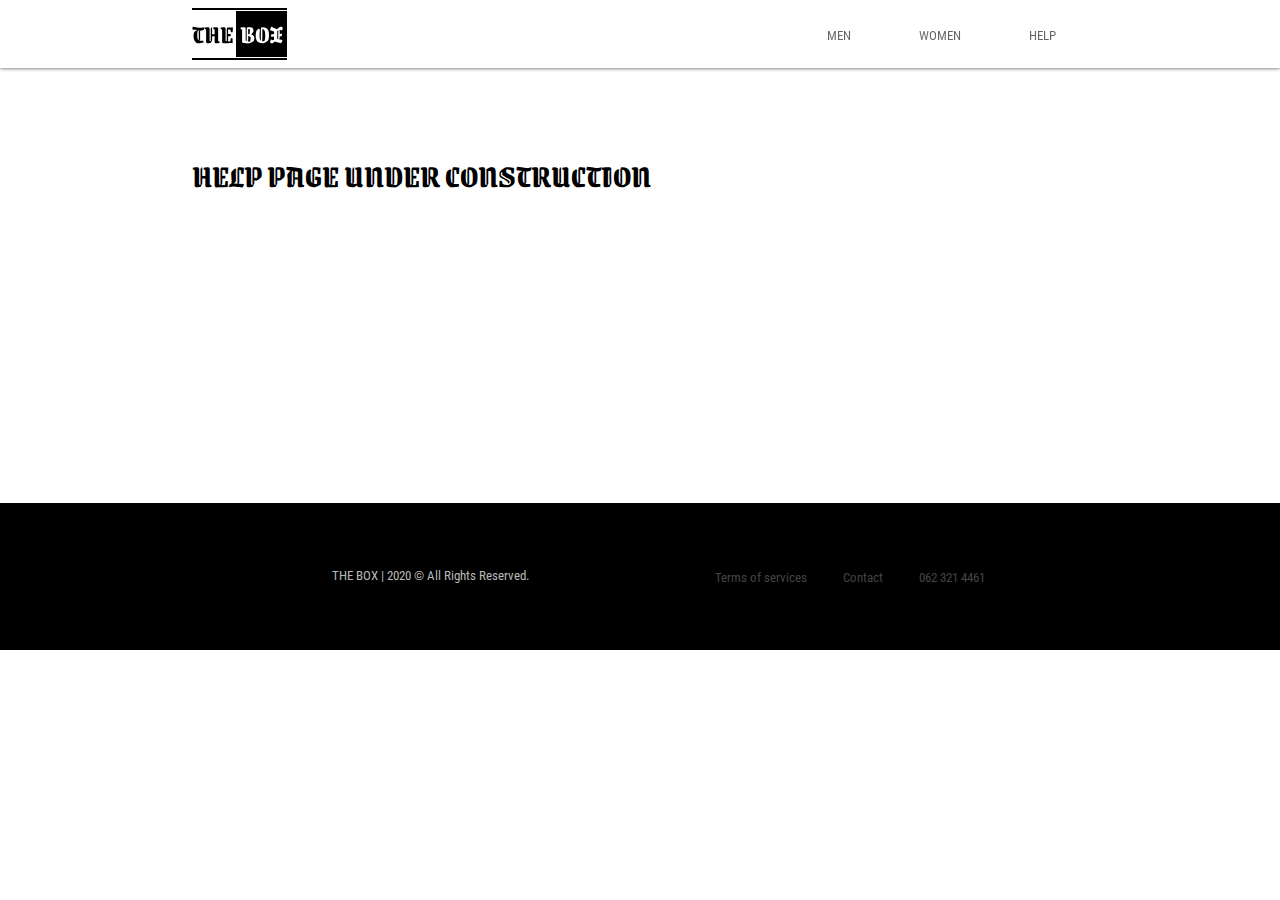
<file: faq.html>
<!DOCTYPE html>
<html lang="en">
<head>
    <meta charset="UTF-8">
    <meta name="viewport" content="width=device-width, initial-scale=1.0">
    <!-- <link rel="icon" href=""> -->
    <link rel="stylesheet" href="./style.css">
    <link rel="stylesheet" href="./mobile.css">
    <title>THE BOX | home</title>
</head>
<body>
    <header>
        <div class="container">
        <div class="logo">
            <a href="./index.html"><h1>THE<span>BOX</span></h1></a>
        </div>
            <nav>
                <ul>
                    <li><a href="shop-men.html">MEN</a></li>
                    <li><a href="shop-women.html">WOMEN</a></li>
                    <li><a href="faq.html">HELP</a></li>
                </ul>
            </nav>
        </div>
    </header>
    
<br><br><br><br><br><br><br><br>

<h1 class="container">HELP PAGE UNDER CONSTRUCTION</h1>

<br><br><br><br><br><br><br><br>
<br><br><br><br><br><br><br><br>

    <!-- footer section -->
    <footer>
        <div class="footer_inner container">
            <p>THE BOX | 2020 &copy; All Rights Reserved.</p>
            <ul class="company">
                <li><a href="#">Terms of services</a></li>
                <li><a href="mailto:info@thebox.com">Contact</a></li>
                <li><a href="tel:0623214461">062 321 4461</a></li>
            </ul>
        </div>
    </footer>
    

    <!-- <script src="./main.js" defer></script> -->
</body>
</html>
</file>
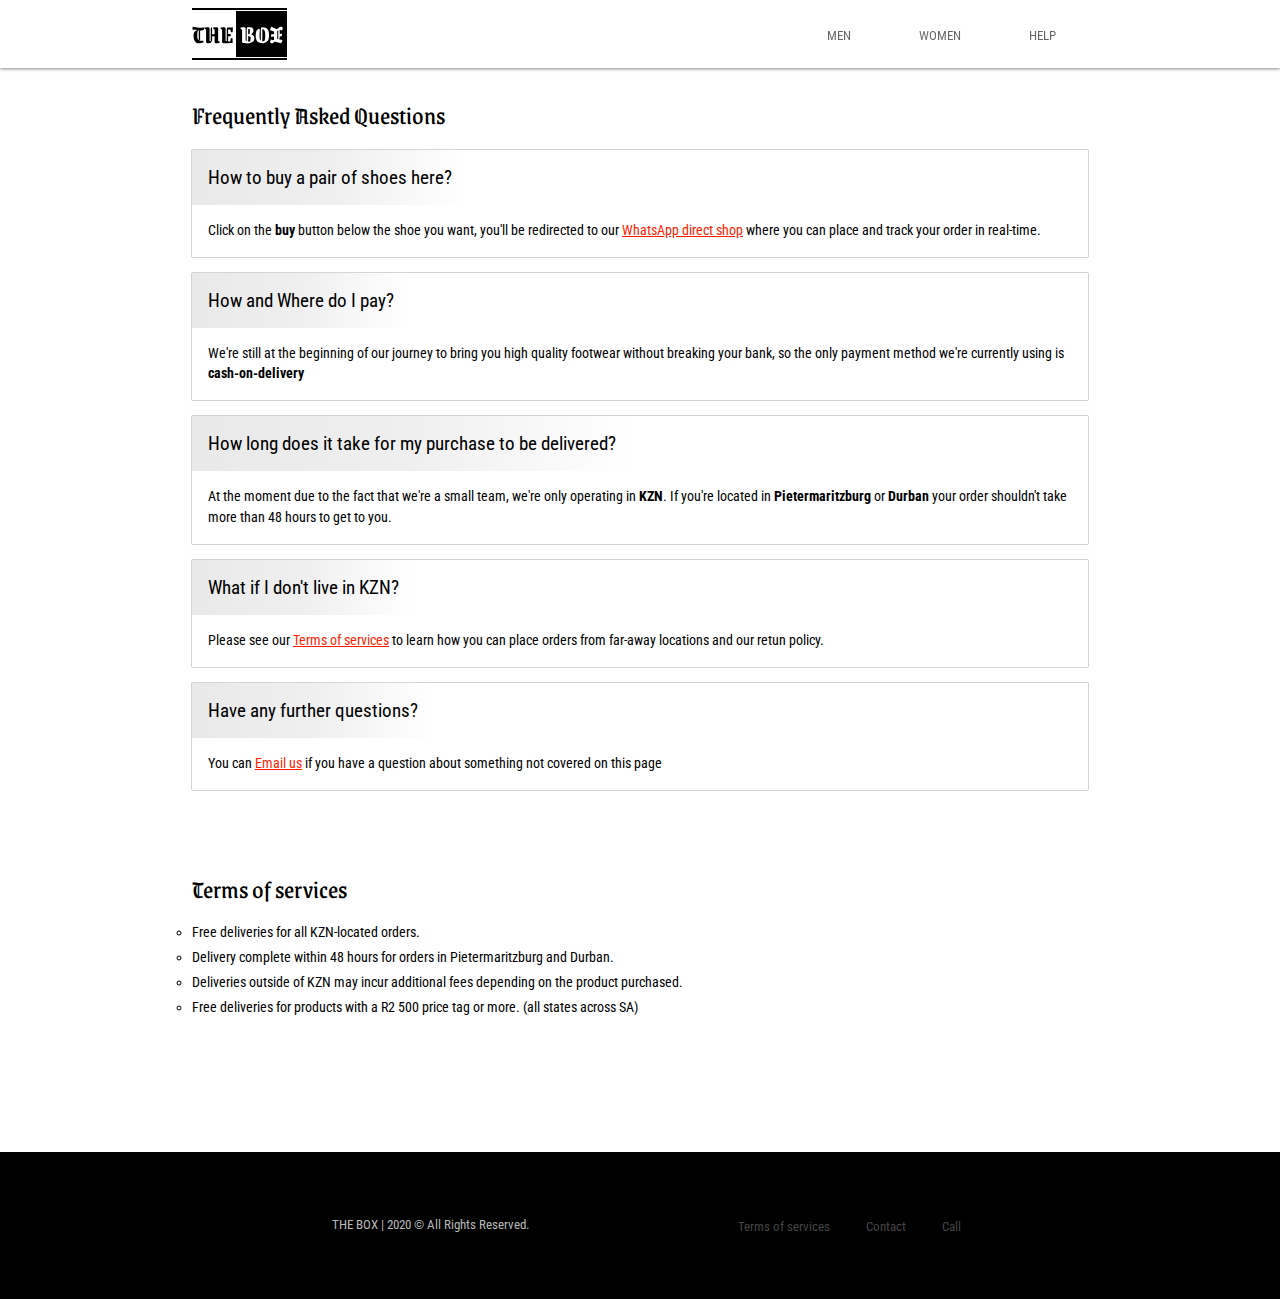
<file: help.html>
<!DOCTYPE html>
<html lang="en">
<head>
    <meta charset="UTF-8">
    <meta name="viewport" content="width=device-width, initial-scale=1.0">
    <!-- <link rel="icon" href=""> -->
    <link rel="stylesheet" href="./style.css">
    <link rel="stylesheet" href="./mobile.css">
    <title>THE BOX | customer service</title>
</head>
<body>
     <!-- body overlay -->
     <div class="overlay"></div>
     <!-- menu hidden by default -->
     <div class="menu">
         <ul>
             <li><a href="shop-men.html">MEN</a></li>
             <li><a href="shop-women.html">WOMEN</a></li>
             <li><a href="help.html">HELP</a></li>
         </ul>
     </div>
     <!-- header -->
    <header>
        <div class="container">
        <div class="logo">
            <a href="./index.html"><h1>THE<span>BOX</span></h1></a>
        </div>
            <nav>
                <ul>
                    <li><a href="shop-men.html">MEN</a></li>
                    <li><a href="shop-women.html">WOMEN</a></li>
                    <li><a href="help.html">HELP</a></li>
                </ul>
            </nav>
        </div>

         <!-- menu btn hidden by default -->
         <div class="menu_btn">
            <div></div>
            <div></div>
        </div>
    </header>

    <!-- FAQ -->
    <div class="faq container">
        <h2>Frequently Asked Questions</h2>
        <div class="question">
            <h3>How to buy a pair of shoes here?</h3>
            <p>Click on the <b>buy</b> button below the shoe you want, you'll be redirected to our <a href="https://wa.me/message/C5IISRFH3CJVM1">WhatsApp direct shop</a> where you can place and track your order in real-time.</p>
        </div>

        <div class="question">
            <h3>How and Where do I pay?</h3>
            <p>We're still at the beginning of our journey to bring you high quality footwear without breaking your bank, so the only payment method we're currently using is <b>cash-on-delivery</b></p>
        </div>

        <div class="question">
            <h3>How long does it take for my purchase to be delivered?</h3>
            <p>At the moment due to the fact that we're a small team, we're only operating in <b>KZN</b>. If you're located in <b>Pietermaritzburg</b> or <b>Durban</b> your order shouldn't take more than 48 hours to get to you.</p>
        </div>

        <div class="question">
            <h3>What if I don't live in KZN?</h3>
            <p>Please see our <a href="#terms">Terms of services</a> to learn how you can place orders from far-away locations and our retun policy.</p>
        </div>
        
        <div class="question">
            <h3>Have any further questions?</h3>
            <p>You can <a href="mailto:theboxstoremail@gmail.com">Email us</a> if you have a question about something not covered on this page</p>
        </div>



        <!-- terms -->
        <div id="terms" class="terms">
            <h2>Terms of services</h2>
            <ul>
                <li>Free deliveries for all KZN-located orders.</li>
                <li>Delivery complete within 48 hours for orders in Pietermaritzburg and Durban.</li>
                <li>Deliveries outside of KZN may incur additional fees depending on the product purchased.</li>
                <li>Free deliveries for products with a R2 500 price tag or more. (all states across SA)</li>
            </ul>
        </div>

    </div>
    
    
    
    
    <!-- footer section -->
    <footer>
        <div class="footer_inner container">
            <p>THE BOX | 2020 &copy; All Rights Reserved.</p>
            <ul class="company">
                <li><a href="help.html">Terms of services</a></li>
                <li><a href="mailto:theboxstoremail@gmail.com">Contact</a></li>
                <li><a href="tel:0681384241">Call</a></li>
            </ul>
        </div>
    </footer>
    

    <script src="./main.js" defer></script>
</body>
</html>
</file>
<file: style.css>
@import url('https://fonts.googleapis.com/css2?family=Grenze+Gotisch:wght@700&family=Roboto+Condensed:wght@400&display=swap');

*{
    box-sizing: border-box;
    margin: 0;
    padding: 0;
    scroll-behavior: smooth !important;
}

:root{
    --black: rgb(0, 0, 0);
    --blackish: rgb(68, 68, 68);
    --white: rgb(255, 255, 255);
    --whitish: rgb(184, 184, 184);
    --red: rgb(255, 30, 0);
    --redish: rgb(255, 0, 0);
}


/* utility */
.wrap{
    display: flex;
    flex-direction: column-reverse;
}
.container{
    width: 70%;
    margin: 0 auto;
}
button:focus, input:focus{
    outline: none;
}
ul{
    list-style: none;
}
a{
    text-decoration: none;
}
h1{
    font-size: 2rem;
    font-family: 'Grenze Gotisch';
}
h2{
    font-size: 1.6rem;
    font-weight: 400;
    font-family: 'Grenze Gotisch';
}
h3{
    font-size: 1.2rem;
    font-weight: 400;
}
p{
    font-size: 0.9rem;
    line-height: 1.4;
}
img{
    width: 100%;
    height: auto;
}
.hide{
    display: none !important;
}
.current{
    background-color: var(--black) !important;
}

.menu, .menu_btn{
    display: none;
}

.overlay{
    position: absolute;
    z-index: 3;
    top: 0;
    left: 0;
    width: 100%;
    height: 100%;
    background-color: var(--black);
    opacity: 0.7;
    transform: scale(0);
    transition: all 0.3s ease;
}

/* body */
body{
    font-family: 'roboto condensed', 'open sans condensed';
    position: relative;
}

.video{
    position: fixed;
    z-index: 6;
    top: 10%;
    left: 15%;
    width: 70%;
}

video{
    width: 100%;
}

/* header */
header{
    position: fixed;
    width: 100%;
    top: 0;
    left: 0;
    z-index: 4;
    padding: 0.5rem 0;
    background-color: var(--white);
    box-shadow: 0 0  4px var(--blackish);
}

header .container{
    display: grid;
    grid-template-columns: 1fr 2fr;
}

header .logo h1{
    display: inline-block;
    border-top: 2px solid var(--black);
    border-bottom: 2px solid var(--black);
    font-size: 1.6rem;
    font-family: 'Grenze Gotisch';
    color: var(--black);
    padding: 5px 0;
}

.logo h1 span{
    padding: 4px;
    background-color: var(--black);
    color: #fff;
    margin-left: 2px;
}

header nav{
    display: flex;
    align-items: center;
    justify-content: flex-end;
}

nav li{
    display: inline;
    padding: 0 2rem;
}

nav li a{
    font-size: 0.8rem;
    cursor: pointer;
    color: var(--black);
    opacity: 0.6;
    transition: all 0.3s ease;
}
nav li a:hover{
    opacity: 1;
}
nav li a:active{
    opacity: 1;
}


/* showcase */
.showcase{
    height: 80vh;
    display: flex;
    align-items: center;
    background: url(./img/showcase-desk.jpg)no-repeat 0 0/cover;
    position: relative;
}

.showcase::after{
    position: absolute;
    top: 0;
    left: 0;
    content: '';
    width: 100%;
    height: 100%;
    background-color: var(--black);
    opacity: 0.75;
}

.showcase_inner{
    position: relative;
    z-index: 2;
    margin-top: 10rem;
}

.showcase_inner h2{
    color: var(--white);
}

.showcase_inner p{
    color: var(--white);
    margin: 1rem 0;
}

.showcase_inner a{
    display: inline-block;
    background-color: var(--red);
    color: var(--white);
    padding: 1rem 2rem;
    margin-top: 2rem;
    font-size: 0.8rem;
    transition: all 0.3s ease;
}
.showcase_inner a:hover{
    transform: scale(1.2);
    background-color: var(--redish);
}


/* shop section */
.shop{
    padding: 4rem 0;
    text-align: center;
}

.shop h2{
    color: var(--black);
    margin-bottom: 1rem;
}

.shop_inner{
    display: grid;
    grid-template-columns: repeat(3, 1fr);
    grid-gap: 2rem;
}

.shop_inner .product{
    background-color: var(--white);
    border-radius: 10px;
    padding-bottom: 1rem;
    transition: all 0.3s ease;
}
.shop_inner .product:hover{
    box-shadow: 0 3px 8px var(--whitish);
}

.product img{
    cursor: pointer;
    transition: transform 0.3s ease;
}
.product img:hover{
    transform: scale(1.05);
}

/* product name, price and buy button */
.name{
    display: inline-block;
    font-size: 1.1rem;
    margin-bottom: 2rem;
    color: var(--blackish);
    font-weight: bold;
    font-family: 'Grenze Gotisch';
}

.sex{
    display: inline-block;
    text-transform: uppercase;
    margin-left: 0.5rem;
    font-size: 0.8rem;
    padding: 5px;
    border-radius: 2px;
    background-color: var(--blackish);
    color: var(--white);
}

.detail{
    display: flex;
    align-items: center;
    justify-content: space-evenly;
    flex-wrap: wrap;
}

.detail .price{
    font-weight: bold;
    color: var(--black);
    font-size: 1rem;
}

.detail .buy{
    display: inline-block;
    color: var(--white);
    background-color: var(--red);
    border: 1px solid var(--red);
    padding: 0.4rem 1.5rem;
    cursor: pointer;
    border-radius: 2px;
    transition: all 0.3s ease;
}
.detail .buy:hover{
    background-color: transparent;
    color: var(--red);
}




/* product information */
.product_info{
    position: sticky;
    top: 10%;
    left: 20%;
    z-index: 4;
    width: 60%;
    margin: 0 auto;
    background-color: var(--white);
    border-radius: 0.5rem;
    box-shadow: 2px 4px 10px var(--black);
    display: grid;
    grid-template-columns: repeat(2, 1fr);
    transform: scale(0);
    padding: 1rem 0;
    transition: all 0.3s ease;
}


/* product image viewing */
.btns{
    display: flex;
    align-items: center;
    justify-content: center;
    position: relative;
}

.btns .escape{
    position: absolute;
    left: 16px;
    top: -12px;
    font-size: 1.5rem;
    color: var(--black);
    cursor: pointer;
}

.btns div{
    height: 10px;
    width: 10px;
    border-radius: 50%;
    background-color: var(--whitish);
    margin: 0 5px;
    cursor: pointer;
    transition: all 0.2s ease;
}
.btns div:hover{
    background-color: var(--black);
}


/* text */
.product_info .text{
    padding: 2rem;
    text-align: left !important;
}

.text .name, .text p, .text .price{
    margin-bottom: 1rem;
}

.text p{
    color: var(--blackish);
}

.text .price{
    display: inline-block;
    font-size: 1rem;
    font-weight: bold;
    color: var(--black);
}

.text button{
    display: block;
    width: 100%;
    padding: 0.5rem;
    border: 1px solid var(--red);
    color: var(--red);
    font-size: 0.9rem;
    font-weight: bold;
    background-color: transparent;
    border-radius: 2px;
    cursor: pointer;
    transition: all 0.3s ease;
}
.text button:hover{
    background-color: var(--red);
    color: var(--white);
}






/* main gallery */
.main_gallery{
    padding: 4rem 0;
}

.main_gallery .about{
    padding: 2rem 4rem;
}

.main_gallery .about span{
    color: var(--red);
    font-size: 1.1rem;
    font-family: 'Grenze Gotisch';
}


















/* men page */
.men.showcase{
    background: url(./img/EVO_LITE_RECYCLE_WP_DESKTOP.jpg)no-repeat right 0/cover;
}









/* women page */
.women.showcase{
    background: url(./img/AW20-DESKTOP.jpg)no-repeat center 0/cover;
}







/* men-women utility */
.men_gallery, .women_gallery{
    padding: 4rem 0;
}

.gallery_images{
    display: grid;
    grid-template-columns: repeat(2, 1fr);
    grid-gap: 4px;
    padding: 0 4rem;
}


/* gallery images are contained in divs that keep changing --- 1 to 5 */
.gallery_images > div:nth-of-type(2),
.gallery_images.second > div:nth-of-type(1){
    display: grid;
    grid-template-columns: repeat(2, 1fr);
    grid-gap: 4px;
}

.gallery_images div,
.gallery_images img{
    transition: all 0.3s ease;
}

.gallery_images.second > div + div{
    display: block;
}

.gallery_images.line{
    display: grid;
    grid-template-columns: repeat(4, 1fr);
    grid-gap: 5px;
}


/* about the campaign */
.main_gallery .about, .men_gallery .about, .women_gallery .about{
    padding: 2rem 4rem;
}

.men_gallery .about span, .women_gallery .about span{
    color: var(--red);
    font-size: 1.1rem;
    font-family: 'Grenze Gotisch';
}














/* help page */
.faq.container{
    padding: 6rem 0 4rem 0;
}

.faq.container h2{
    margin-bottom: 1rem;
}

.faq.container a{
    color: var(--red);
    text-decoration: underline;
}

.question{
    margin: 1rem 0;
    box-shadow: 0 0 1px var(--black);
}

.question h3{
    display: inline-block;
    padding: 1rem;
    background: linear-gradient(to right, #e9e9e9, #efefef, #fff);
}

.question p{
    padding: 1rem;
}




/* terms */
.terms{
    padding: 4rem 0;
}

.terms h2{
    margin-bottom: 1rem;
}

.terms ul{
    list-style: circle;
}

.terms li{
    font-size: 0.9rem;
    margin: 0.5rem 0;
}





/* footer section */
footer{
    padding: 4rem;
    background-color: var(--black);
}

.footer_inner{
    display: grid;
    grid-template-columns: repeat(2, 1fr);
    text-align: center;
    grid-gap: 2rem;
}

.footer_inner p{
    color: var(--whitish);
    font-size: 0.8rem;
}

.footer_inner li{
    display: inline;
    padding: 0 1rem;
}

.footer_inner li a{
    font-size: 0.8rem;
    color: var(--blackish);
}
.footer_inner li a:hover{
    color: var(--white);
    text-decoration: underline;
}
</file>
<file: mobile.css>
@media screen and (max-width: 1300px){
    .showcase{
        height: 60vh;
    }
    
    .gallery_images{
        padding: 0;
    }
    
    .main_gallery .about, .men_gallery .about, .women_gallery .about{
        padding: 2rem 0;
    }
}





@media screen and (max-width: 1000px){
    /* utility */
    .wrap{
        display: block;
        flex-direction: none;
    }
    h1{
        font-size: 1.6rem;
    }
    h2{
        font-size: 1.4rem;
    }
    h3{
        font-size: 1.1rem;
    }
    p{
        font-size: 0.9rem;
    }


    .showcase{
        background: url(./img/showcase-mobile.jpg)no-repeat center center/cover;
    }

    .shop_inner.container{
        width: 80%;
    }

    .product_info{
        left: 15%;
        width: 70%;
    }

    
    /* men page */
    .men.showcase{
        background: url(./img/EVO_LITE_RECYCLE_WP_MOBILE.jpg)no-repeat center center/cover;
    }


    /* women page */
    .women.showcase{
        background: url(./img/AW20-MOBILE.jpg)no-repeat center bottom/cover;
    }

    .footer_inner{
        display: flex;
        flex-direction: column-reverse;
    }    
}




@media screen and (max-width: 765px){
    .container{
        width: 80%;
    }
    .shop_inner.container{
        width: 90%;
    }
    .product_info{
        width: 80%;
        left: 10%;
    }
    .text{
        padding: 0.5rem;
    }
}





@media screen and (max-width: 690px){
    .shop_inner{
        grid-template-columns: repeat(2, 1fr);
    }
    .product_info{
        width: 90%;
        left: 5%;
    }
}




@media screen and (max-width: 550px){
    /* utility */
    h1{
        font-size: 1.2rem !important;
    }
    h2{
        font-size: 1.1rem;
    }
    h3{
        font-size: 1rem;
    }
    p{
        font-size: 0.8rem;
    }
    
    
    header nav{
        display: none;
    }

    header .logo h1{
        border-top: 1px solid var(--black);
        border-bottom: 1px solid var(--black);
        padding: 4px 0;
    }
    header .logo span{
        padding: 2px 0;
    }
    
    .menu_btn{
        display: block;
        position: absolute;
        top: 1rem;
        right: 2rem;
        z-index: 3;
        width: 45px;        
        height: 20px;
        cursor: pointer;
    }
    .menu_btn > div{
        width: 100%;
        height: 3px;
        background-color: var(--blackish);
        margin-bottom: 10px;
        border-radius: 1rem;
        transition: all 0.3s ease;
    }
    .menu_btn > div + div{
        margin: 0;
        height: 4px;
    }

    .menu{
        display: block;
        transform: scale(0);
        background-color: var(--white);
        position: fixed;
        z-index: 4;
        top: 20%;
        left: 15%;
        width: 60%;
        padding: 2rem 1rem;
        text-align: center;
        border-radius: 5px;
        transition: all 0.3s ease;
    }
    .menu li{
        padding: 2rem 0;
    }
    .menu li a{
        font-size: 0.9rem;
        color: var(--blackish)
    }
    
    .product_info{
        grid-template-columns: none;
    }

    .btns .escape{
        left: 32px;
    }
    
    .text .name{
        margin: 0 0 0.5rem 0;
    }

    .showcase_inner{
        margin-top: 8rem;
    }

    
    .main_gallery,
    .women_gallery,
    .men_gallery{
        /* display: none; */
    }


}








@media screen and (max-width: 530px){


    .product_info{
        top: 2%;
        padding: 0;
        width: 95%;
        left: 2.5%;
    }
    
    .showcase_inner a{
        margin-top: 1rem;
    }
    
    .shop_inner{
        grid-template-columns: none;
    }
    .shop_inner .product{
        border-bottom: 1px solid var(--whitish);
    }

    .men_profile, .women_profile{
        display: block;
        padding: 4rem 0;
    }
    
    .men_profile .about, .women_profile .about{
        display: none;
    }

    .footer_inner.container{
        width: 95%;
    }

    .footer_inner li{
        padding: 0 0.5rem;
    }
}





@media screen and (max-width: 405px){
    
    .footer_inner li{
        display: block;
        padding: 0.5rem 0;
    }

    .showcase_inner{
        margin-top: 6rem;
    }

    .home_h2{
        display: none;
    }
}




@media screen and (max-height: 420px){
    .showcase_inner{
        margin-top: 4rem;
    }
    .showcase_inner h2, .showcase_inner p{
        display: none;
    }
}

@media screen and (max-height: 340px){
    .showcase_inner a{
        padding: 0.5rem 2rem;
    }
}
</file>
